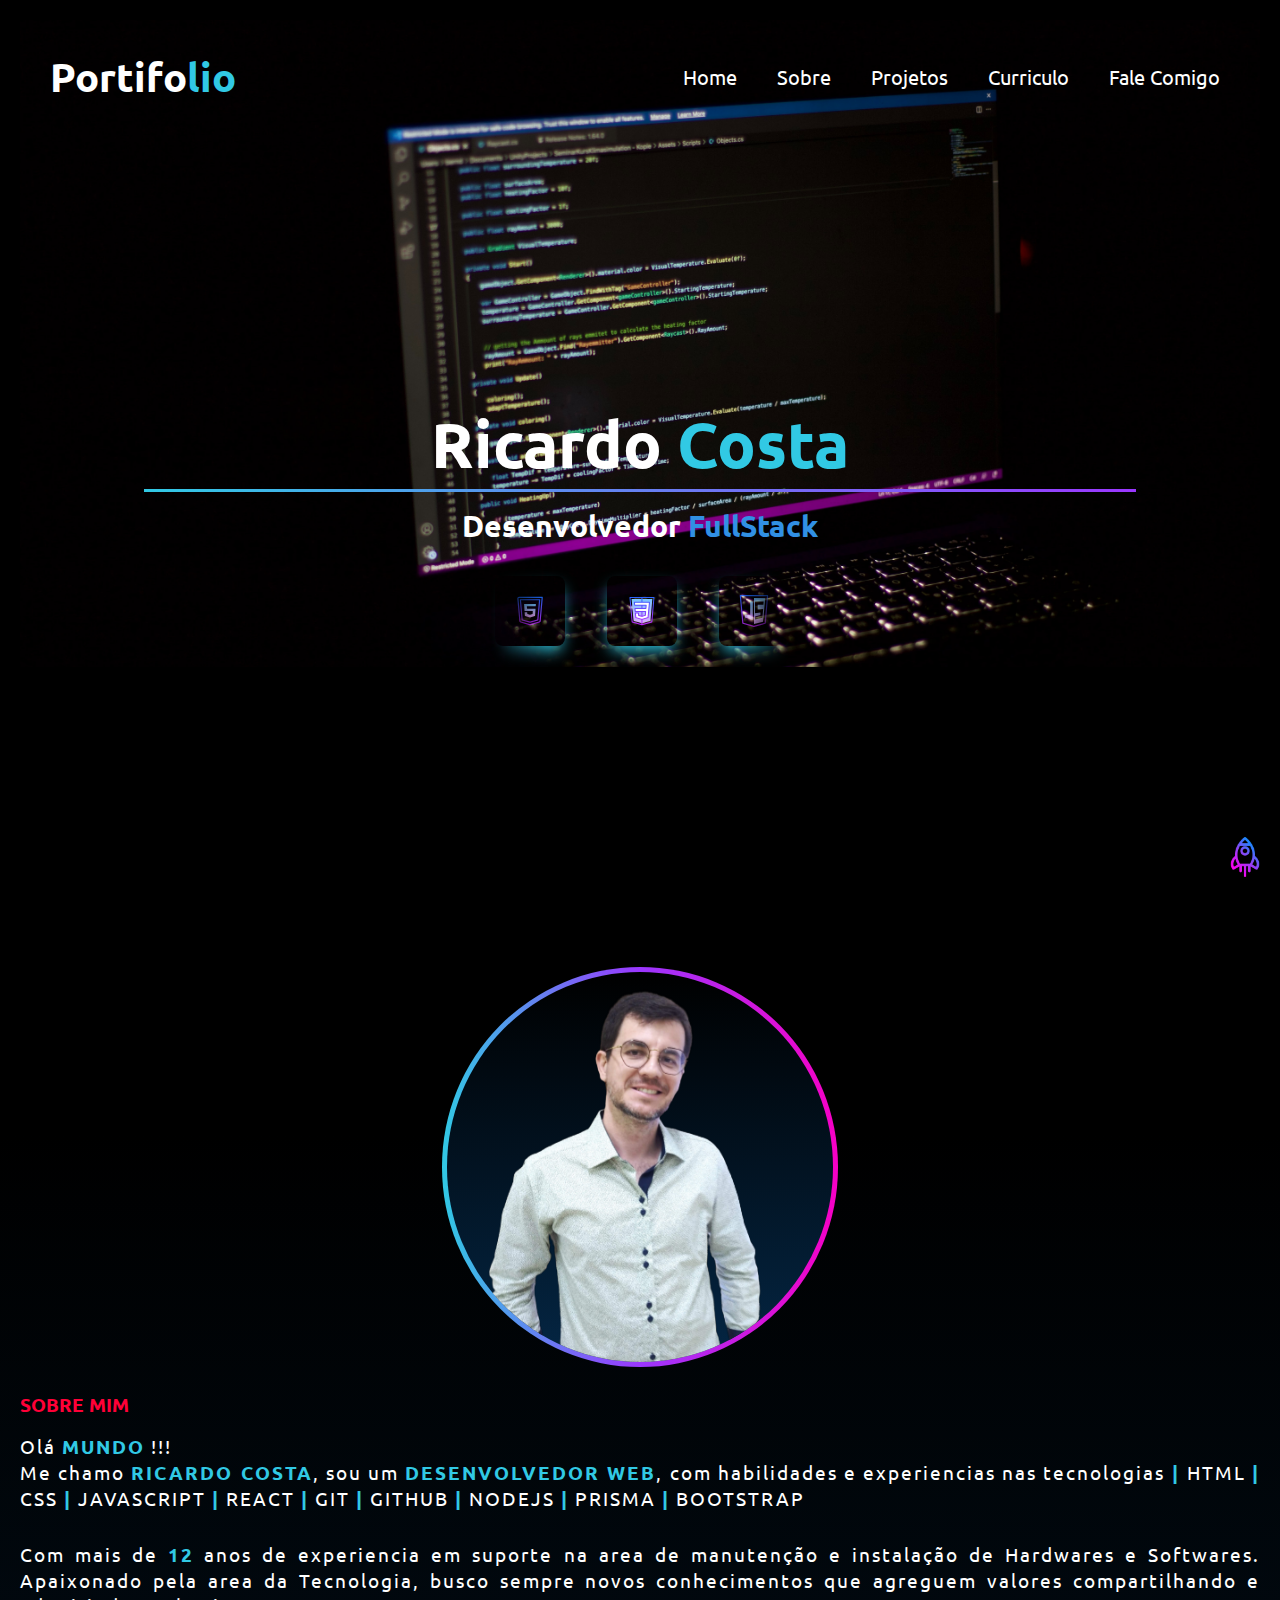
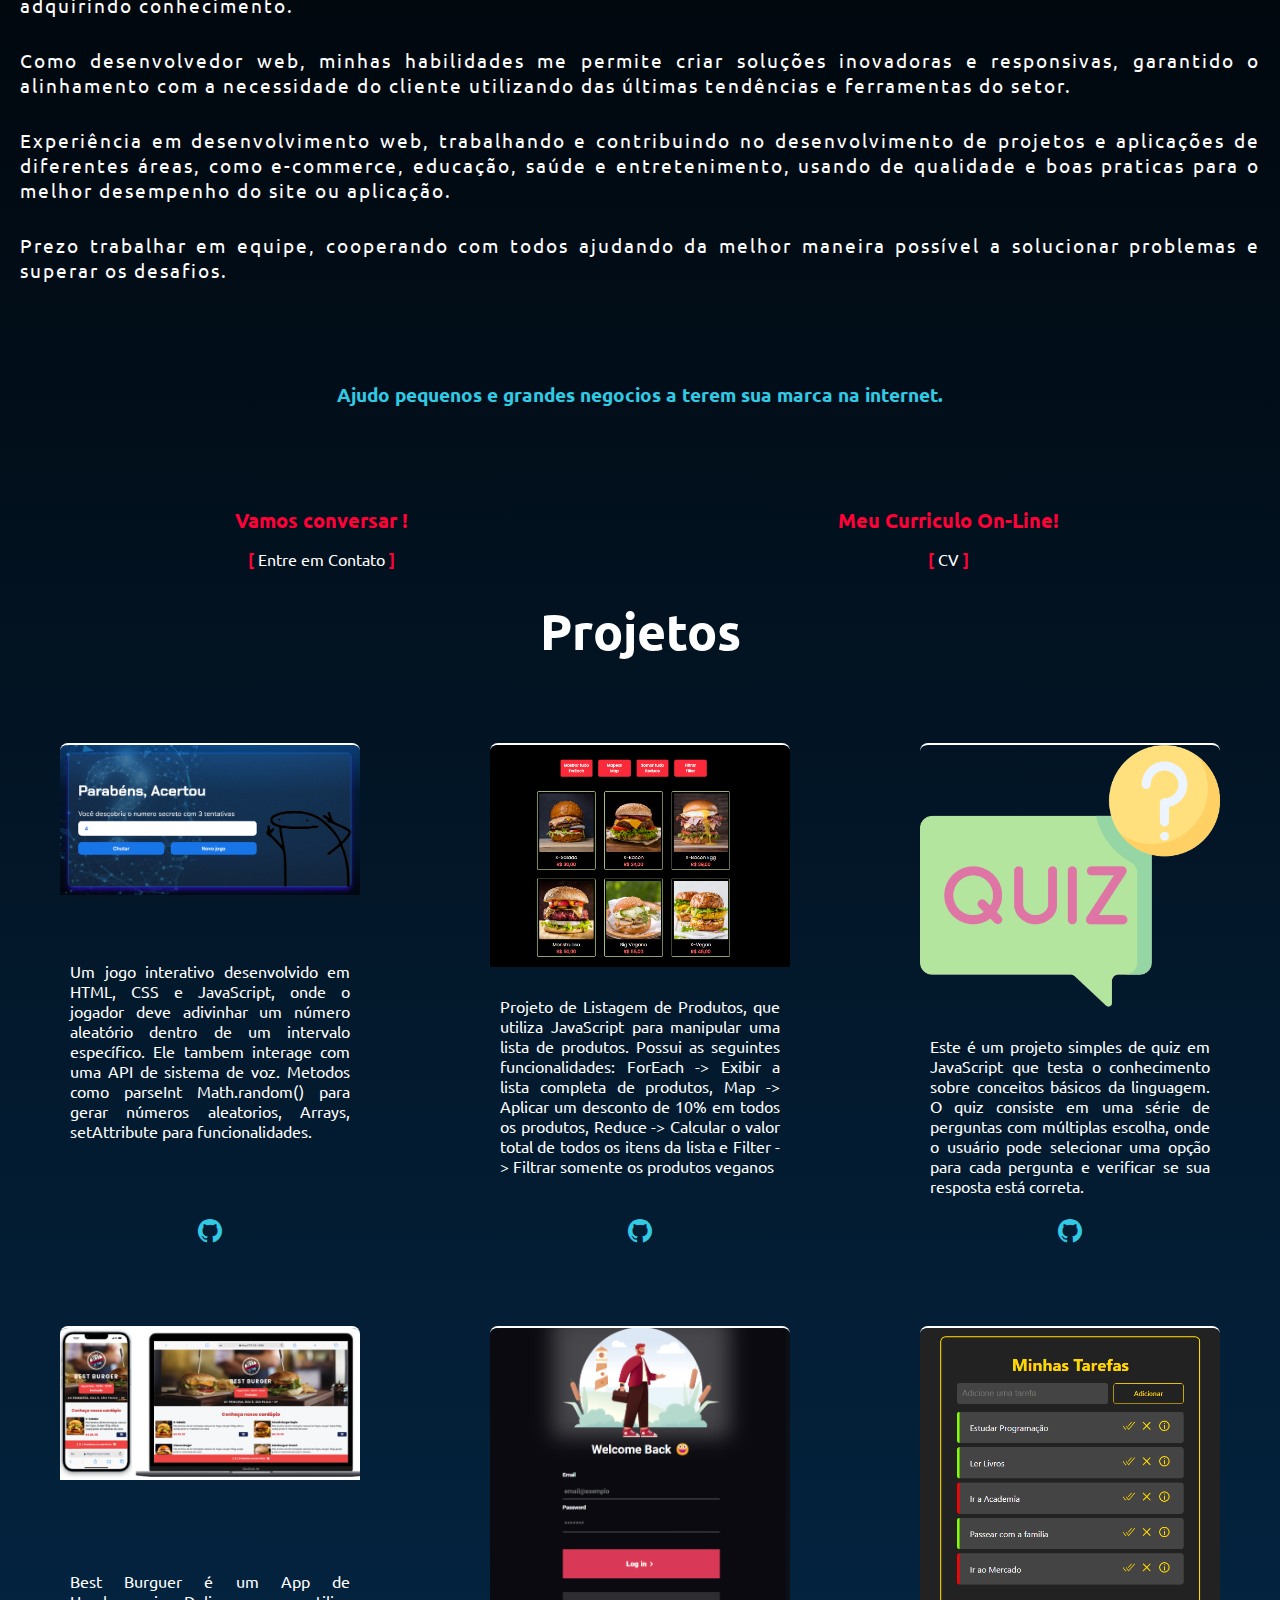
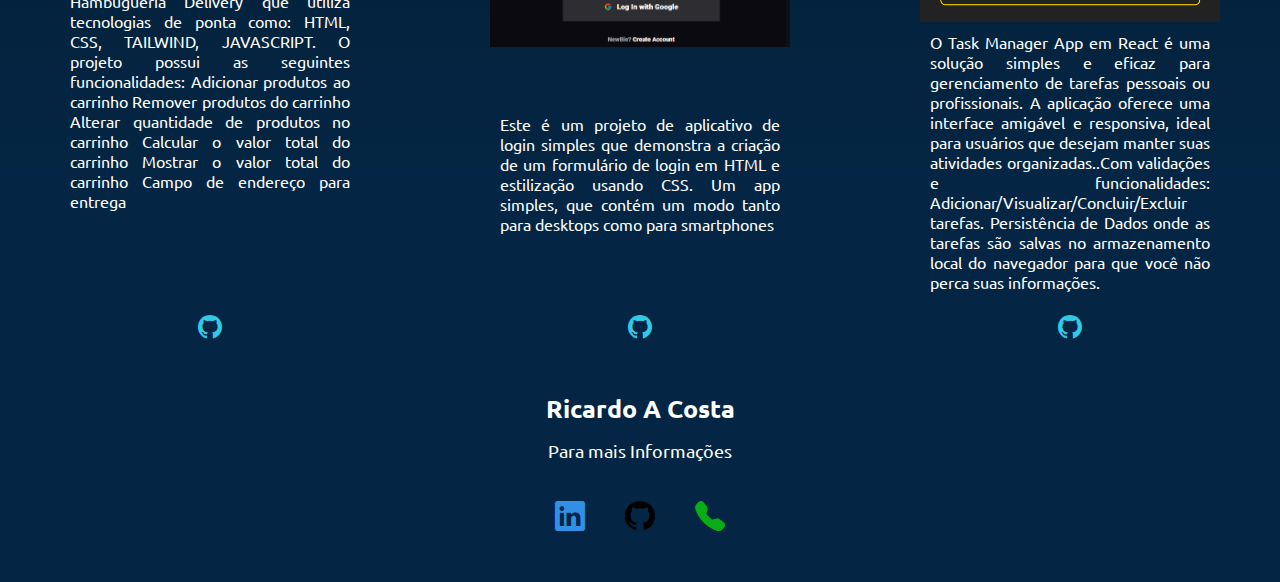
<file: index.html>
<!DOCTYPE html>
<html lang="en">
  <head>
    <meta charset="UTF-8" />
    <meta http-equiv="X-UA-Compatible" content="IE=edge" />
    <meta name="viewport" content="width=device-width, initial-scale=1.0" />
    <link rel="stylesheet" href="./styles/index.css" />
    <link
      rel="stylesheet"
      href="https://cdn.jsdelivr.net/npm/bootstrap-icons@1.11.3/font/bootstrap-icons.min.css"
    />
    <link rel="preconnect" href="https://fonts.googleapis.com" />
    <link rel="preconnect" href="https://fonts.gstatic.com" crossorigin />
    <link
      href="https://fonts.googleapis.com/css2?family=Ubuntu:ital,wght@0,300;0,400;0,500;0,700;1,300;1,400;1,500;1,700&display=swap"
      rel="stylesheet"
    />
    <script src="./script.js" defer></script>
    <title>Ricardo Costa</title>
  </head>

  <body>
    <div class="container">
      <nav class="sticky">
        <h2 class="portifolio">Portifo<span>lio</span></h2>
        <div class="navbar-toggle" id="navbar-toggle">
          <div class="bar"></div>
          <div class="bar"></div>
          <div class="bar"></div>
        </div>
        <ul class="navbar__menu" id="navbar__menu">
          <li class="lista__links"><a heref="#HOME">Home</a></li>
          <li class="lista__links"><a href="#SOBRE">Sobre</a></li>
          <li class="lista__links"><a href="#PROJETOS">Projetos</a></li>
          <li class="lista__links">
            <a href="./assets/Curriculo.pdf" target="_blank">Curriculo</a>
          </li>
          <li class="lista__links"><a href="#FALE-COMIGO">Fale Comigo</a></li>
        </ul>
      </nav>
      <div class="nome">
        <h1>Ricardo<span> Costa</span></h1>
        <hr />
        <h3>Desenvolvedor <span>FullStack</span></h3>
        <!--animação icones slides-->
        <div class="scroller">
          <div class="icones__img scroller__inner">
            <img class="tags" src="./assets/./icon/icons-html-96.svg" alt="" />
            <img class="tags" src="./assets/./icon/icons-css-96.svg" alt="" />
            <img
              class="tags"
              src="./assets/./icon/icons-javascript-96.svg"
              alt=""
            />
            <img
              class="tags"
              src="./assets/./icon/icons-nativo-de-reagir-96.svg"
              alt=""
            />
            <img class="tags" src="./assets/./icon/icons-git-96.svg" alt="" />
            <img
              class="tags"
              src="./assets/./icon/icons-github-96.svg"
              alt=""
            />
            <img
              class="tags"
              src="./assets/./icon/icons8-logo-figma.svg"
              alt=""
            /><img
              class="tags"
              src="./assets/./icon/icons8-bootstrap.svg"
              alt=""
            />
          </div>
        </div>
      </div>
    </div>
    <section id="SOBRE" class="sobre-mim">
      <img class="img-foto" src="./assets/img2.png" alt="imagem-ricardo" />
      <div class="sobre__mim__conteudo">
        <h2>Sobre Mim</h2>
        <p>
          Olá <span>Mundo</span> !!!<br />
          Me chamo <span>Ricardo Costa</span>, sou um
          <span>Desenvolvedor Web</span>, com habilidades e experiencias nas
          tecnologias <span>| </span>HTML <span>|</span> CSS
          <span>|</span> JAVASCRIPT <span>|</span> REACT <span>|</span> GIT
          <span>|</span> GITHUB <span>|</span> NODEJS <span>|</span> PRISMA
          <span>|</span> BOOTSTRAP
        </p>
        <p>
          Com mais de <span>12</span> anos de experiencia em suporte na area de
          manutenção e instalação de Hardwares e Softwares. Apaixonado pela area
          da Tecnologia, busco sempre novos conhecimentos que agreguem valores
          compartilhando e adquirindo conhecimento.
        </p>
        <p>
          Como desenvolvedor web, minhas habilidades me permite criar soluções
          inovadoras e responsivas, garantido o alinhamento com a necessidade do
          cliente utilizando das últimas tendências e ferramentas do setor.
        </p>

        <p>
          Experiência em desenvolvimento web, trabalhando e contribuindo no
          desenvolvimento de projetos e aplicações de diferentes áreas, como
          e-commerce, educação, saúde e entretenimento, usando de qualidade e
          boas praticas para o melhor desempenho do site ou aplicação.
        </p>
        <p>
          Prezo trabalhar em equipe, cooperando com todos ajudando da melhor
          maneira possível a solucionar problemas e superar os desafios.
        </p>
        <div class="marca__pessoal">
          <h2>
            Ajudo pequenos e grandes negocios a terem sua marca na internet.
          </h2>
        </div>
        <div class="container-botao">
          <div class="botao-contato">
            <h4>Vamos conversar !</h4>

            <a href="https://wa.me/+5518997490885" target="_blank">
              <button><span>[ </span>Entre em Contato <span>]</span></button>
            </a>
          </div>
          <div class="botao-contato">
            <h4>Meu Curriculo On-Line!</h4>

            <a href="curriculum.html" target="_blank">
              <button><span>[ </span>CV <span>]</span></button>
            </a>
          </div>
        </div>
      </div>
    </section>

    <section class="projetos" id="PROJETOS">
      <h2 class="wrapper-projetos">Projetos</h2>
      <div class="cards-container">
        <div class="card">
          <a
            href="https://jogo-do-numero-secreto-zero.vercel.app/"
            target="_blank"
            rel="noopener noreferrer"
          >
            <img
              class="img__projeto"
              src="./assets/numberSecret.png"
              alt=""
              srcset=""
            />
          </a>
          <p class="descricao__app">
            Um jogo interativo desenvolvido em HTML, CSS e JavaScript, onde o
            jogador deve adivinhar um número aleatório dentro de um intervalo
            específico. Ele tambem interage com uma API de sistema de voz.
            Metodos como parseInt Math.random() para gerar números aleatorios,
            Arrays, setAttribute para funcionalidades.
          </p>
          <div class="githube">
            <a
              href="https://github.com/ricardoazcosta/Jogo-do-Numero-Secreto"
              target="_blank"
              rel="noopener noreferrer"
            >
            </a>
            <i class="bi bi-github"></i>
          </div>
        </div>

        <div class="card">
          <a
            href="https://ricardoazcosta.github.io/ForEach-Map-Reduce-Filter"
            target="_blank"
            rel="noopener noreferrer"
          >
            <img
              class="img__projeto"
              src="./assets/preview.png"
              alt=""
              srcset=""
            />
          </a>

          <p class="descricao__app">
            Projeto de Listagem de Produtos, que utiliza JavaScript para
            manipular uma lista de produtos. Possui as seguintes
            funcionalidades: ForEach -> Exibir a lista completa de produtos, Map
            -> Aplicar um desconto de 10% em todos os produtos, Reduce ->
            Calcular o valor total de todos os itens da lista e Filter ->
            Filtrar somente os produtos veganos
          </p>
          <div class="githube">
            <a
              href="https://github.com/ricardoazcosta/ForEach-Map-Reduce-Filter"
              target="_blank"
              rel="noopener noreferrer"
            >
              <i class="bi bi-github"></i>
            </a>
          </div>
        </div>

        <div class="card">
          <a
            href="https://oquizjavascript.vercel.app/"
            target="_blank"
            rel="noopener noreferrer"
          >
            <img
              class="img__projeto"
              src="./assets/iconApp/quiz_5705146.png"
              alt=""
              srcset=""
            />
          </a>

          <p class="descricao__app">
            Este é um projeto simples de quiz em JavaScript que testa o
            conhecimento sobre conceitos básicos da linguagem. O quiz consiste
            em uma série de perguntas com múltiplas escolha, onde o usuário pode
            selecionar uma opção para cada pergunta e verificar se sua resposta
            está correta.
          </p>
          <div class="githube">
            <a
              href="https://github.com/ricardoazcosta/Quiz"
              target="_blank"
              rel="noopener noreferrer"
            >
              <i class="bi bi-github"></i>
            </a>
          </div>
        </div>

        <div class="card">
          <a
            href="https://hamburgueriabestburger-ricardoazcostas-projects.vercel.app/"
            target="_blank"
            rel="noopener noreferrer"
          >
            <img
              class="img__projeto"
              src="./assets/bestBurg.png"
              alt=""
              srcset=""
            />
          </a>

          <p class="descricao__app">
            Best Burguer é um App de Hambugueria Delivery que utiliza
            tecnologias de ponta como: HTML, CSS, TAILWIND, JAVASCRIPT. O
            projeto possui as seguintes funcionalidades: Adicionar produtos ao
            carrinho Remover produtos do carrinho Alterar quantidade de produtos
            no carrinho Calcular o valor total do carrinho Mostrar o valor total
            do carrinho Campo de endereço para entrega
          </p>
          <div class="githube">
            <a
              href="https://github.com/ricardoazcosta/hamburgueria"
              target="_blank"
              rel="noopener noreferrer"
            >
              <i class="bi bi-github"></i>
            </a>
          </div>
        </div>

        <div class="card">
          <a
            href="https://loginappcadastro.vercel.app/index.html"
            target="_blank"
            rel="noopener noreferrer"
          >
            <img
              class="img__projeto"
              src="./assets/loginApp.png"
              alt=""
              srcset=""
            />
          </a>

          <p class="descricao__app">
            Este é um projeto de aplicativo de login simples que demonstra a
            criação de um formulário de login em HTML e estilização usando CSS.
            Um app simples, que contém um modo tanto para desktops como para
            smartphones
          </p>
          <div class="githube">
            <a
              href="https://github.com/ricardoazcosta/Login-App"
              target="_blank"
              rel="noopener noreferrer"
            >
              <i class="bi bi-github"></i>
            </a>
          </div>
        </div>

        <div class="card">
          <a
            href="https://tasks-to-do-react.vercel.app/"
            target="_blank"
            rel="noopener noreferrer"
          >
            <img
              class="img__projeto"
              src="./assets/todoReact.png"
              alt=""
              srcset=""
            />
          </a>

          <p class="descricao__app">
            O Task Manager App em React é uma solução simples e eficaz para
            gerenciamento de tarefas pessoais ou profissionais. A aplicação
            oferece uma interface amigável e responsiva, ideal para usuários que
            desejam manter suas atividades organizadas..Com validações e
            funcionalidades: Adicionar/Visualizar/Concluir/Excluir tarefas.
            Persistência de Dados onde as tarefas são salvas no armazenamento
            local do navegador para que você não perca suas informações.
          </p>
          <div class="githube">
            <a
              href="https://github.com/ricardoazcosta/tasks-to-do-react/tree/main"
              target="_blank"
              rel="noopener noreferrer"
            >
              <i class="bi bi-github"></i>
            </a>
          </div>
        </div>
      </div>
    </section>

    <footer>
      <h5>Ricardo A Costa</h5>
      <p>Para mais Informações</p>
      <div class="social" id="FALE-COMIGO">
        <a
          href="https://www.linkedin.com/in/ricardo-alexandre-costa1985/"
          target="_blank"
        >
          <i class="bi bi-linkedin"></i>
        </a>
        <a href="https://github.com/ricardoazcosta" target="_blank">
          <i class="bi bi-github"></i>
        </a>
        <a href="https://wa.me/+5518997490885" target="_blank">
          <i class="bi bi-telephone-fill"></i>
        </a>
      </div>
    </footer>
    <button onclick="scrollToTop()" class="btn-topo">
      <img src="./assets/lancamento-do-foguete.png" alt="" width="40px" />
    </button>
  </body>
</html>
</file>
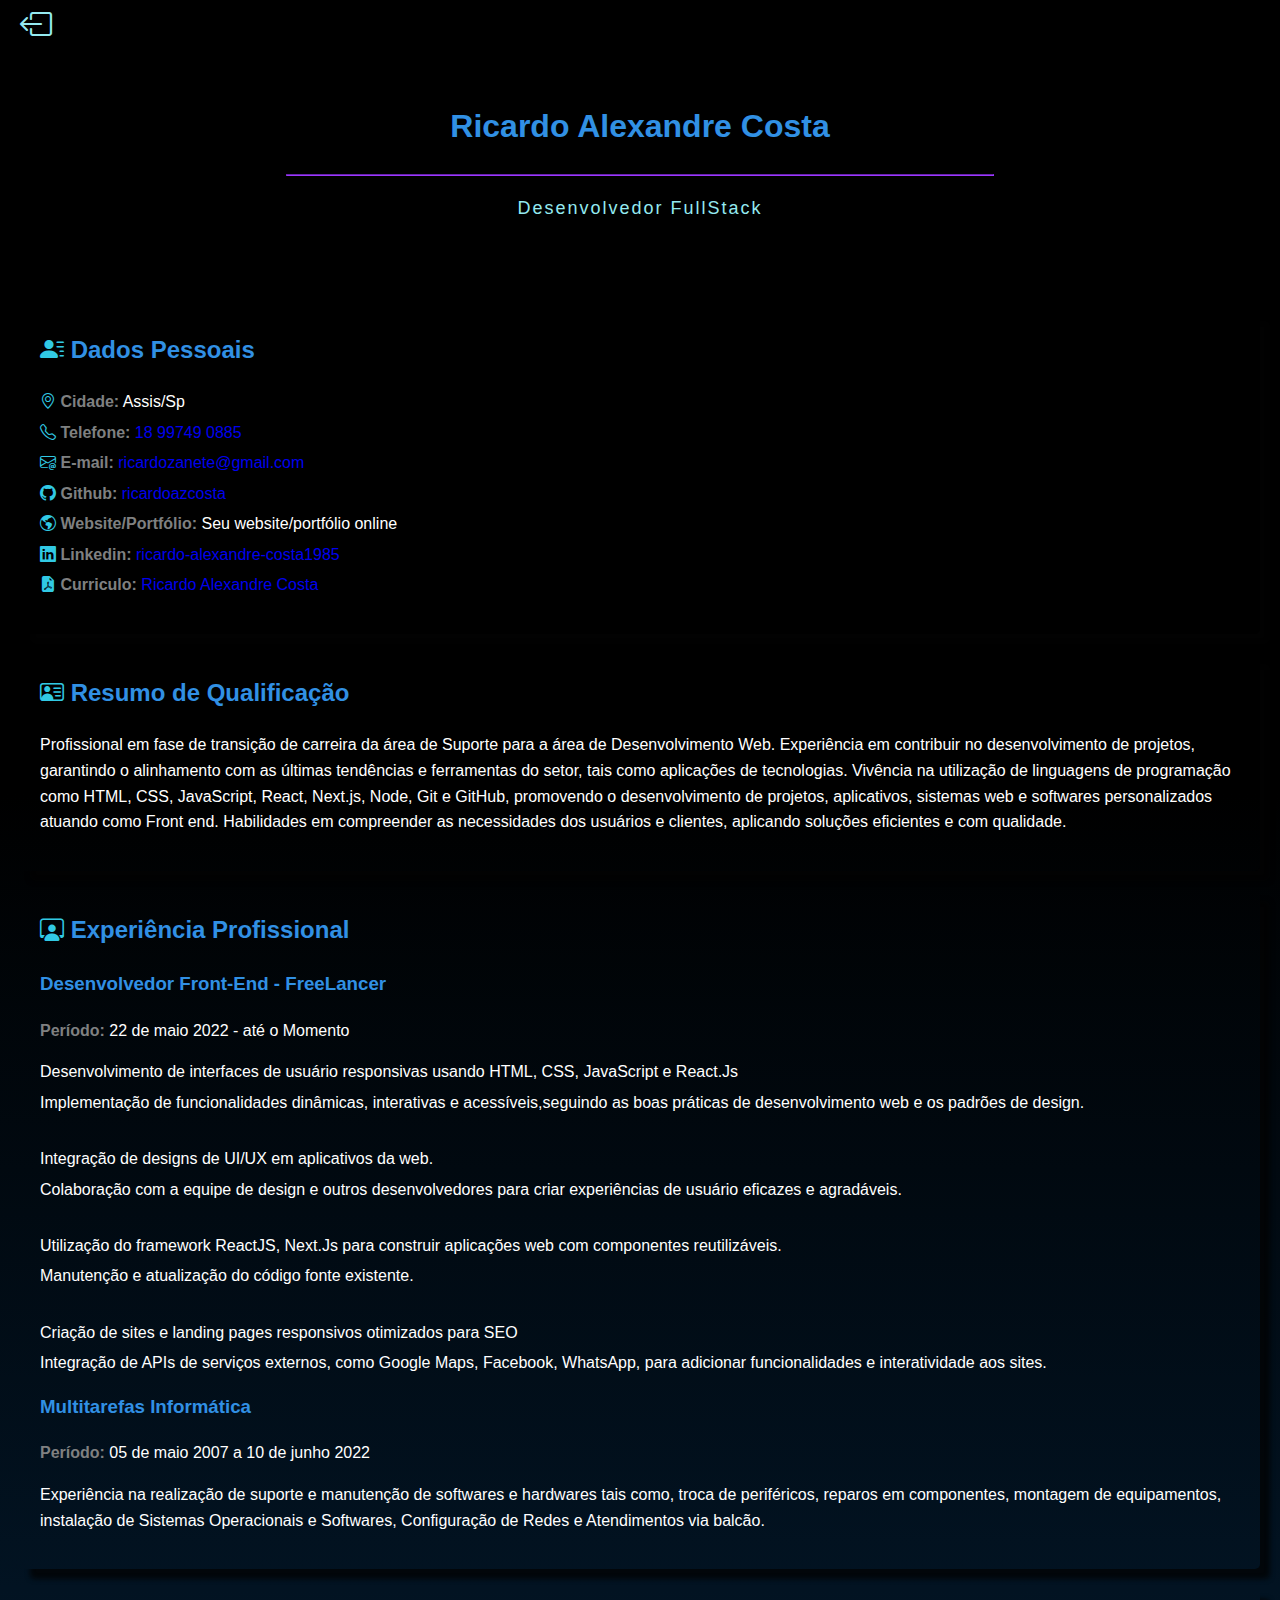
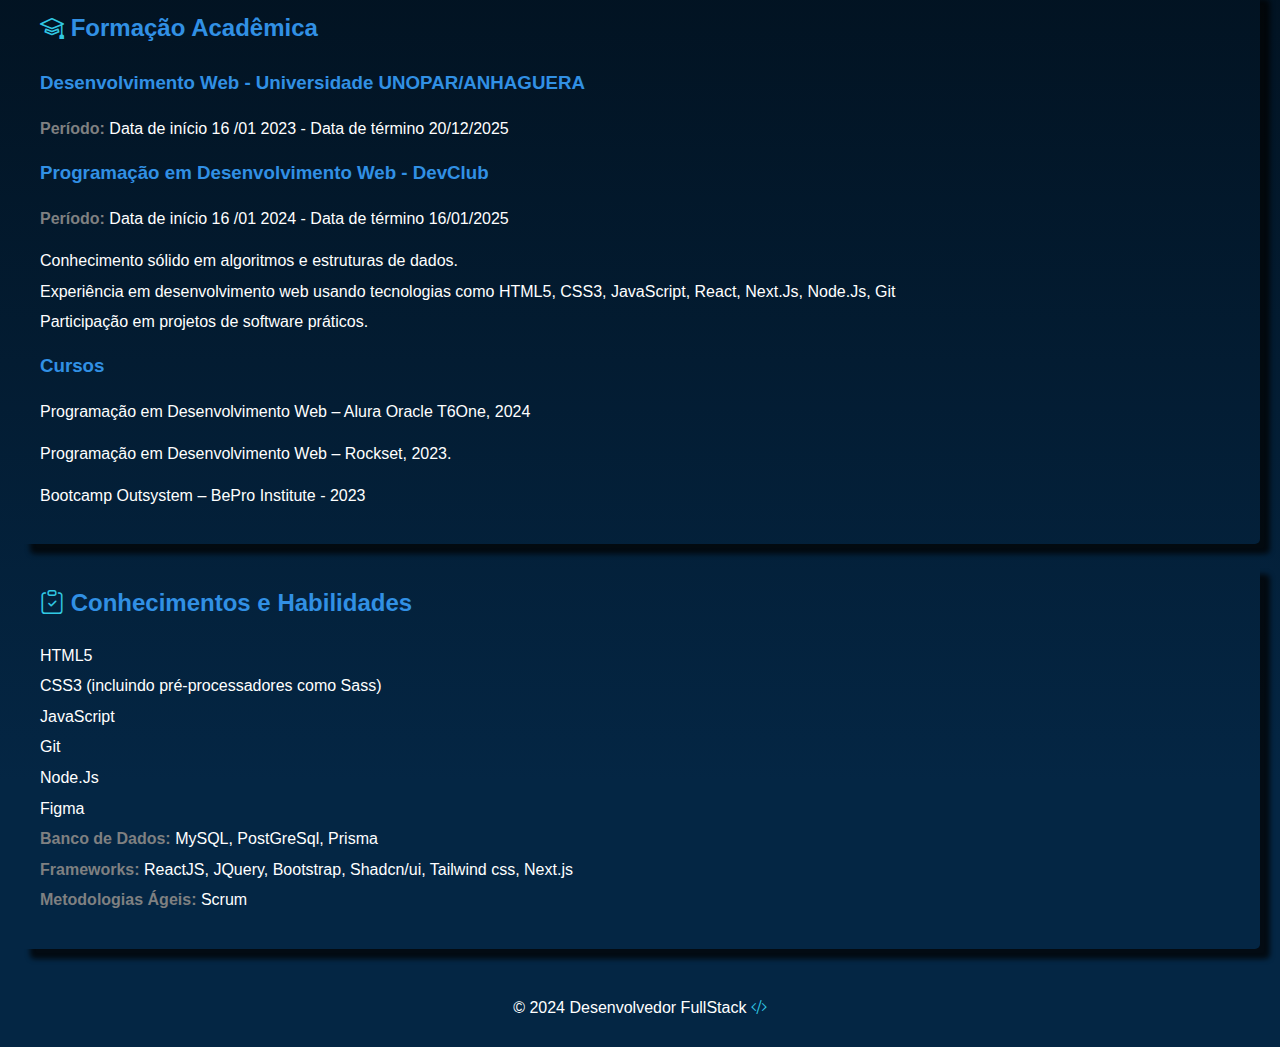
<file: curriculum.html>
<!DOCTYPE html>
<html lang="pt-BR">
  <head>
    <meta charset="UTF-8" />
    <meta name="viewport" content="width=device-width, initial-scale=1.0" />
    <title>Currículo Desenvolvedor FullStack</title>
    <link rel="stylesheet" href="./styles/curriculum.css" />
    <link
      rel="stylesheet"
      href="https://cdn.jsdelivr.net/npm/bootstrap-icons@1.11.3/font/bootstrap-icons.min.css"
    />
    <link rel="preconnect" href="https://fonts.googleapis.com" />
    <link rel="preconnect" href="https://fonts.gstatic.com" crossorigin />
    <link
      href="https://fonts.googleapis.com/css2?family=Ubuntu:ital,wght@0,300;0,400;0,500;0,700;1,300;1,400;1,500;1,700&display=swap"
      rel="stylesheet"
    />
  </head>
  <body>
    <a href="./index.html">
      <i class="bi bi-box-arrow-left"></i>
    </a>
    <header>
      <h1>Ricardo Alexandre Costa</h1>
      <hr />
      <p>Desenvolvedor FullStack</p>
    </header>

    <section id="dados-pessoais">
      <h2><i class="bi bi-person-lines-fill"></i> Dados Pessoais</h2>
      <ul>
        <li><i class="bi bi-geo-alt"></i> <strong>Cidade:</strong> Assis/Sp</li>
        <li>
          <i class="bi bi-telephone"></i>
          <strong>Telefone:</strong>
          <a href="https://wa.me/+5518997490885" target="_blank"
            >18 99749 0885</a
          >
        </li>
        <li>
          <i class="bi bi-envelope-at"></i>
          <strong>E-mail:</strong>
          <a href="http://ricardozanete@gmail.com" target="_blank">
            ricardozanete@gmail.com
          </a>
        </li>
        <li>
          <i class="bi bi-github"></i>
          <strong>Github:</strong
          ><a href="http://github.com/ricardoazcosta" target="_blank">
            ricardoazcosta
          </a>
        </li>
        <li>
          <i class="bi bi-globe-americas"></i>
          <strong>Website/Portfólio:</strong> Seu website/portfólio online
        </li>
        <li>
          <i class="bi bi-linkedin"></i>
          <strong>Linkedin:</strong>
          <a
            href="https://www.linkedin.com/in/ricardo-alexandre-costa1985/"
            target="_blank"
          >
            ricardo-alexandre-costa1985
          </a>
        </li>
        <li>
          <i class="bi bi-file-earmark-pdf-fill"></i>
          <strong>Curriculo:</strong>
          <a href="./assets/Curriculo.pdf" target="_blank">
            Ricardo Alexandre Costa
          </a>
        </li>
      </ul>
    </section>
    <section id="resumo-qualificacao">
      <h2><i class="bi bi-person-vcard"></i> Resumo de Qualificação</h2>
      <article>
        <p>
          Profissional em fase de transição de carreira da área de Suporte para
          a área de Desenvolvimento Web. Experiência em contribuir no
          desenvolvimento de projetos, garantindo o alinhamento com as últimas
          tendências e ferramentas do setor, tais como aplicações de
          tecnologias. Vivência na utilização de linguagens de programação como
          HTML, CSS, JavaScript, React, Next.js, Node, Git e GitHub, promovendo
          o desenvolvimento de projetos, aplicativos, sistemas web e softwares
          personalizados atuando como Front end. Habilidades em compreender as
          necessidades dos usuários e clientes, aplicando soluções eficientes e
          com qualidade.
        </p>
      </article>
    </section>
    <section id="experiencia">
      <h2><i class="bi bi-person-workspace"></i> Experiência Profissional</h2>
      <article>
        <h3>Desenvolvedor Front-End - FreeLancer</h3>
        <p><strong>Período:</strong> 22 de maio 2022 - até o Momento</p>
        <ul>
          <li>
            Desenvolvimento de interfaces de usuário responsivas usando HTML,
            CSS, JavaScript e React.Js
          </li>
          <li>
            Implementação de funcionalidades dinâmicas, interativas e
            acessíveis,seguindo as boas práticas de desenvolvimento web e os
            padrões de design.
          </li>
          <br />
          <li>Integração de designs de UI/UX em aplicativos da web.</li>
          <li>
            Colaboração com a equipe de design e outros desenvolvedores para
            criar experiências de usuário eficazes e agradáveis.
          </li>
          <br />
          <li>
            Utilização do framework ReactJS, Next.Js para construir aplicações
            web com componentes reutilizáveis.
          </li>
          <li>Manutenção e atualização do código fonte existente.</li>
          <br />
          <li>
            Criação de sites e landing pages responsivos otimizados para SEO
          </li>
          <li>
            Integração de APIs de serviços externos, como Google Maps, Facebook,
            WhatsApp, para adicionar funcionalidades e interatividade aos sites.
          </li>
        </ul>
        <h3>Multitarefas Informática</h3>
        <p><strong>Período:</strong> 05 de maio 2007 a 10 de junho 2022</p>
        <ul>
          <li>
            Experiência na realização de suporte e manutenção de softwares e
            hardwares tais como, troca de periféricos, reparos em componentes,
            montagem de equipamentos, instalação de Sistemas Operacionais e
            Softwares, Configuração de Redes e Atendimentos via balcão.
          </li>
        </ul>
        <!-- Adicione mais pontos conforme necessário -->
      </article>
      <!-- Adicione mais artigos conforme necessário -->
    </section>

    <section id="educacao">
      <h2><i class="bi bi-mortarboard"></i> Formação Acadêmica</h2>
      <article>
        <h3>Desenvolvimento Web - Universidade UNOPAR/ANHAGUERA</h3>
        <p>
          <strong>Período:</strong> Data de início 16 /01 2023 - Data de término
          20/12/2025
        </p>
        <h3>Programação em Desenvolvimento Web - DevClub</h3>
        <p>
          <strong>Período:</strong> Data de início 16 /01 2024 - Data de término
          16/01/2025
        </p>
        <ul>
          <li>Conhecimento sólido em algoritmos e estruturas de dados.</li>
          <li>
            Experiência em desenvolvimento web usando tecnologias como HTML5,
            CSS3, JavaScript, React, Next.Js, Node.Js, Git
          </li>
          <li>Participação em projetos de software práticos.</li>
          <!-- Adicione mais pontos conforme necessário -->
        </ul>
        <h3>Cursos</h3>
        <p>Programação em Desenvolvimento Web – Alura Oracle T6One, 2024</p>
        <p>Programação em Desenvolvimento Web – Rockset, 2023.</p>
        <p>Bootcamp Outsystem – BePro Institute - 2023</p>
      </article>
      <!-- Adicione mais artigos conforme necessário -->
    </section>

    <section id="habilidades">
      <h2><i class="bi bi-clipboard-check"></i> Conhecimentos e Habilidades</h2>
      <ul>
        <li>HTML5</li>
        <li>CSS3 (incluindo pré-processadores como Sass)</li>
        <li>JavaScript</li>
        <li>Git</li>
        <li>Node.Js</li>
        <li>Figma</li>
        <li><strong>Banco de Dados:</strong> MySQL, PostGreSql, Prisma</li>
        <li>
          <strong>Frameworks:</strong> ReactJS, JQuery, Bootstrap, Shadcn/ui,
          Tailwind css, Next.js
        </li>
        <li><strong>Metodologias Ágeis:</strong> Scrum</li>
        <!-- Adicione mais habilidades conforme necessário -->
      </ul>
    </section>

    <footer>
      <p>
        &copy; 2024 Desenvolvedor FullStack
        <i class="bi bi-code-slash"></i>
      </p>
    </footer>
  </body>
</html>
</file>
<file: styles/index.css>
* {
  margin: 0;
  padding: 0;
  box-sizing: border-box;
  font-family: "Ubuntu", sans-serif;
  text-decoration: none;
  list-style: none;
}

html {
  scroll-behavior: smooth;
}

::-webkit-scrollbar {
  width: 10px;
}

::-webkit-scrollbar-track {
  background: var(--color-btn);
}

::-webkit-scrollbar-thumb {
  background: #042644;
}

::-webkit-scrollbar-thumb:houver {
  background: var(--cor-paragrafos);
}

:root {
  --fonts: "Ubuntu", sans-serif;
  --background: linear-gradient(to bottom, #000000 30%, #042644 90%);
  --color-btn: #3190e4;
  --cor-secundaria: #31c9e4;
  --cor-botao: #9b37ff;
  --animation-duration: 40s;
  --animation-direction: forwards;
  --cor-paragrafos: #fff;
  --cor-titulo: #ff0037;
}

body {
  background: var(--background);
  padding: 20px;
}

.container {
  position: relative;
  height: 100%;
  width: 100%;
  background: url(../assets/background1.jpg) no-repeat center / cover fixed;
}

.sticky {
  display: flex;
  align-items: center;
  justify-content: space-between;
  padding: 30px 30px 0 30px;
}

a:visited {
  color: inherit;
}

.portifolio {
  color: var(--cor-paragrafos);
  font-size: 40px;
}

.portifolio span {
  color: var(--cor-secundaria);
}

/*menu hamburguer*/
.navbar-toggle {
  cursor: pointer;
  display: none;
}

.bar {
  width: 25px;
  height: 3px;
  background-color: var(--cor-botao);
  margin: 4px 0;
  transition: transform 0.3s ease;
}

.navbar__menu {
  display: flex;
  list-style-type: none;
  margin: 0;
  padding: 0;
}

.navbar__menu li {
  margin-right: 20px;
}

.navbar__menu li:last-child {
  margin-right: 0;
}

.navbar__menu a {
  color: var(--cor-paragrafos);
  text-decoration: none;
  transition: all 0.4s ease-in-out;

  &:hover {
    color: var(--cor-secundaria);
  }
}

ul {
  width: 0 auto;
  display: flex;
  flex-direction: row;
  align-items: center;
}

li {
  color: var(--cor-paragrafos);
  width: 0 auto;
  margin: 0 auto;
  font-size: 20px;
  cursor: pointer;
  padding: 10px;
}

li:hover {
  transition: 0.3s ease-in-out;
}

.nome {
  display: flex;
  flex-direction: column;
  margin: 300px auto;
  align-items: center;
  justify-content: center;
  color: var(--cor-paragrafos);
}

.nome > h1 {
  color: var(--cor-paragrafos);

  font-size: 4rem;
}

.nome > h1 span {
  color: var(--cor-secundaria);
}

hr {
  border: 0;
  height: 3px;
  width: 80%;
  margin: 5px 0;
  background: linear-gradient(
    to right,
    var(--cor-secundaria),
    var(--cor-botao)
  );
}

.nome h3 {
  padding: 10px;
  font-size: 30px;
}

.nome > h3 span {
  color: var(--color-btn);
}

/*--slide de icones*/
.scroller {
  margin: 0 auto;
  max-width: 300px;
  overflow: hidden;
}

.scroller__inner {
  display: flex;
  flex-wrap: wrap;
  gap: 2rem;
  padding-block: 1rem;
}

.scroller[data-animated="true"] {
  overflow: hidden;
  -webkit-mask: linear-gradient(
    90deg,
    transparent,
    #fff 20%,
    #fff 80%,
    transparent
  );
  mask: linear-gradient(90deg, transparent, #fff 20%, #fff 80%, transparent);
}

.scroller[data-animated="true"] .scroller__inner {
  width: max-content;
  flex-wrap: nowrap;
  animation: scroll var(--animation-duration, 40s)
    var(--animation-direction, forwards) linear infinite;
}

.icones__img {
  margin: 0;
  padding-inline: 0;
}

.icones__img .tags {
  padding: 1rem;
  margin: 5px;
  box-shadow: 0 0.5rem 1rem -0.25rem var(--cor-secundaria);
  border-radius: 0.5rem;
  height: 70px;
}

@keyframes scroll {
  to {
    transform: translate(calc(-50% - 0.5rem));
  }
}

span {
  color: var(--cor-titulo);
  font-weight: bold;
}

/*---img---*/
.img-foto {
  background: linear-gradient(#000000, #042644) padding-box,
    linear-gradient(to right, var(--cor-secundaria), var(--cor-botao), #f700c5)
      border-box;
  display: flex;
  height: 400px;
  margin: 2% auto;
  border-radius: 50%;
  box-shadow: var(--box-shadow);
  transition: all 0.5s;
  border: 5px solid transparent;
  border-image-slice: 1;
}

section .sobre__mim__conteudo p {
  color: var(--cor-paragrafos);
  font-size: 1.2rem;
  margin-top: 16px;
  margin-bottom: 30px;
  letter-spacing: 2px;
  word-break: keep-all;
  text-align: justify;
}

.sobre__mim__conteudo > h2 {
  color: var(--cor-titulo);
  text-transform: uppercase;
  font-size: 1.2rem;
}

.marca__pessoal h2 {
  font-size: 1.2rem;
  margin: 8% auto;
  text-align: center;
  color: var(--cor-secundaria);
}

.container-botao {
  text-align: center;
  display: flex;
  justify-content: space-around;
  gap: 15px;
}

.botao-contato {
  font-size: 1.25rem;
  color: var(--cor-titulo);
  margin-bottom: 15px;
}

section div p span {
  color: var(--cor-secundaria);
  text-transform: uppercase;
}

section div button {
  color: var(--cor-paragrafos);
  border: none;
  background-color: transparent;
  height: 50px;
  width: 200px;
  font-size: 1rem;
  cursor: pointer;
}

button:hover {
  opacity: 0.8;
}

button:active {
  opacity: 0.6;
}

.wrapper-projetos {
  text-align: center;
  font-size: 3.125rem;
  color: var(--cor-paragrafos);
  text-align: center;
  margin-bottom: 50px;
}

.cards-container {
  display: grid;
  grid-template-columns: repeat(3, 1fr);
  gap: 50px;
  justify-content: center;
}

.card {
  margin: 30px auto 0;
  display: flex;
  flex-direction: column;
  justify-content: space-between;
  width: 300px;
  scroll-snap-align: start;
  color: var(--cor-paragrafos);
  border-radius: 8px;
  border-top: 2px solid var(--cor-paragrafos);

  overflow: hidden;
  transition: all 0.4s ease;
  &:hover {
    transform: translateY(-10px);
    -webkit-box-shadow: 0px 0px 10px 4px rgba(117, 118, 129.1);
    -moz-box-shadow: 0px 0px 10px 4px rgba(117, 118, 129.1);
    box-shadow: 0px 0px 10px 4px rgba(117, 118, 129.1);
  }
}

.img__projeto {
  width: 100%;
  height: auto;
  margin: 0 auto;
  display: block;
}

.descricao__app {
  padding: 10px;
  text-align: justify;
}

.githube {
  width: 100%;
  text-align: center;
  margin-top: 10px;
}

.bi-github {
  font-size: 1.5rem;
  color: var(--cor-secundaria);
}

footer {
  margin-top: 50px;
  padding-bottom: 20px;
  display: flex;
  flex-direction: column;
  align-items: center;
  justify-content: center;
}

footer h5 {
  color: var(--cor-paragrafos);
  font-size: 25px;
}

footer p {
  color: var(--cor-paragrafos);
  font-size: 18px;
  margin-bottom: 30px;
  margin-top: 15px;
}

.social img {
  height: 25px;
}

.social {
  display: flex;
  gap: 20px;
  cursor: pointer;
}

.social a {
  background: transparent;
  display: flex;
  align-items: center;
  justify-content: center;
  border-radius: 30%;
  height: 50px;
  width: 50px;
  transition: ease-in-out 0.3s;
}

.social a:hover {
  transform: scale(1.3);
}

.btn-topo {
  background-color: transparent;
  border: none;
  position: fixed;
  right: 15px;
  bottom: 20px;
  cursor: pointer;
  transition: all 0.3s ease-in-out;

  &:hover {
    transform: scale(1.3);
  }
}

.bi-linkedin {
  font-size: 30px;
  color: #3190e4;
}

.social a:nth-child(2) i {
  color: #000000;
  font-size: 30px;
}

.bi-telephone-fill {
  color: #07ad15;
  font-size: 30px;
}

/*  ================================= */
/*            CONTENT  MOBILE             */
/*  ================================= */

@media (max-width: 430px) {
  .container {
    width: 100%;
    height: fit-content;
  }

  .portifolio {
    padding: 2%;
    margin: 0 auto;
  }

  .navbar__menu {
    display: none;
    flex-direction: column;
    background: var(--background);
    position: absolute;
    width: 100%;
    top: 80px;
    left: 0;
    padding: 10px 0;
  }

  .navbar__menu li {
    margin: 10px 0;
    border: none;
  }

  .navbar-toggle {
    display: block;
  }

  .nome {
    width: auto;
    margin: 200px auto;
  }

  .nome h1 {
    text-align: center;
    font-size: 3rem;
  }

  .nome > h3 {
    text-align: center;
    display: flex;
    justify-content: center;
    flex-wrap: wrap;
    font-size: 1.5rem;
  }

  .nome > h3 > span {
    margin: 0 5px;
    color: #31c9e4;
  }

  .sobre-mim .sobre__mim__conteudo {
    display: flex;
    flex-direction: column;
    align-items: center;
    margin: 0.9375rem auto;
  }

  .img-foto {
    display: flex;
    margin: 0 auto;
    height: 250px;
    width: 250px;
  }

  .sobre-mim .sobre__mim__conteudo > p {
    font-size: 1rem;
    margin: 2px;
    text-align: justify;
    padding: 5% 2%;
    line-height: 1.6;
  }

  .container-botao {
    flex: 1;
    flex-wrap: wrap;
  }

  .cards-container {
    display: flex;
    flex-wrap: wrap;
  }
  .card {
    width: 90%;
    margin: 10px auto;
    border-top: 2px solid var(--cor-paragrafos);
  }

  footer {
    margin-top: 50px;
  }
}

@media (max-width: 768px) {
  .sobre-mim {
    padding: 3%;
  }

  .cards-container {
    display: flex;
    flex-direction: column;
  }

  .card {
    width: 80%;
  }
  .card p {
    font-size: 1rem;
  }
  i.bi.bi-github {
    font-size: 2rem;
  }
}
</file>
<file: styles/curriculum.css>
* {
  box-sizing: border-box;
  text-decoration: none;
}
:root {
  --fonts: "Ubuntu", sans-serif;
  --background: linear-gradient(to bottom, #000000 30%, #042644 90%);
  --color-btn: #3190e4;
  --cor-secundaria: #31c9e4;
  --cor-botao: #9b37ff;
  --cor-paragrafo: #fff;
  --cor-strong: rgb(127, 128, 129);
}

body {
  font-family: Arial, sans-serif;
  line-height: 1.6;
  margin: 0;
  padding: 0;
  background: var(--background);
}
.bi.bi-box-arrow-left {
  color: rgb(148, 234, 240);
  font-size: 2rem;
  margin: 20px;
  transition: all 0.5s ease;
  &:hover {
    color: var(--color-btn);
  }
}
header {
  position: relative;
  color: var(--cor-secundaria);
  padding: 50px;
  text-align: center;
}

header > p {
  color: rgb(148, 234, 240);
  font-size: 18px;
  letter-spacing: 2px;
  text-align: center;
}

hr {
  width: 60%;
  border-color: var(--cor-botao);
}

h1,
h2,
h3 {
  margin-top: 0;
  color: var(--color-btn);
}

section {
  color: var(--cor-paragrafo);
  margin: 20px;
  padding: 20px;
  border-radius: 5px;
  transition: all 0.6s ease;
  -webkit-box-shadow: 10px 10px 5px 0px rgba(0, 0, 0, 0.75);
  -moz-box-shadow: 10px 10px 5px 0px rgba(0, 0, 0, 0.75);
  box-shadow: 10px 10px 5px 0px rgba(3, 3, 3, 0.75);
}

a:visited {
  color: inherit;
}
i {
  color: #31c9e4;
}
strong {
  color: var(--cor-strong);
}

ul {
  list-style-type: none;
  padding: 0;
}

li {
  margin-bottom: 5px;
}

footer {
  background: transparent;

  color: #fff;
  text-align: center;
  padding: 10px;
  position: relative;
  bottom: 0;
  width: 100%;
}
</file>
